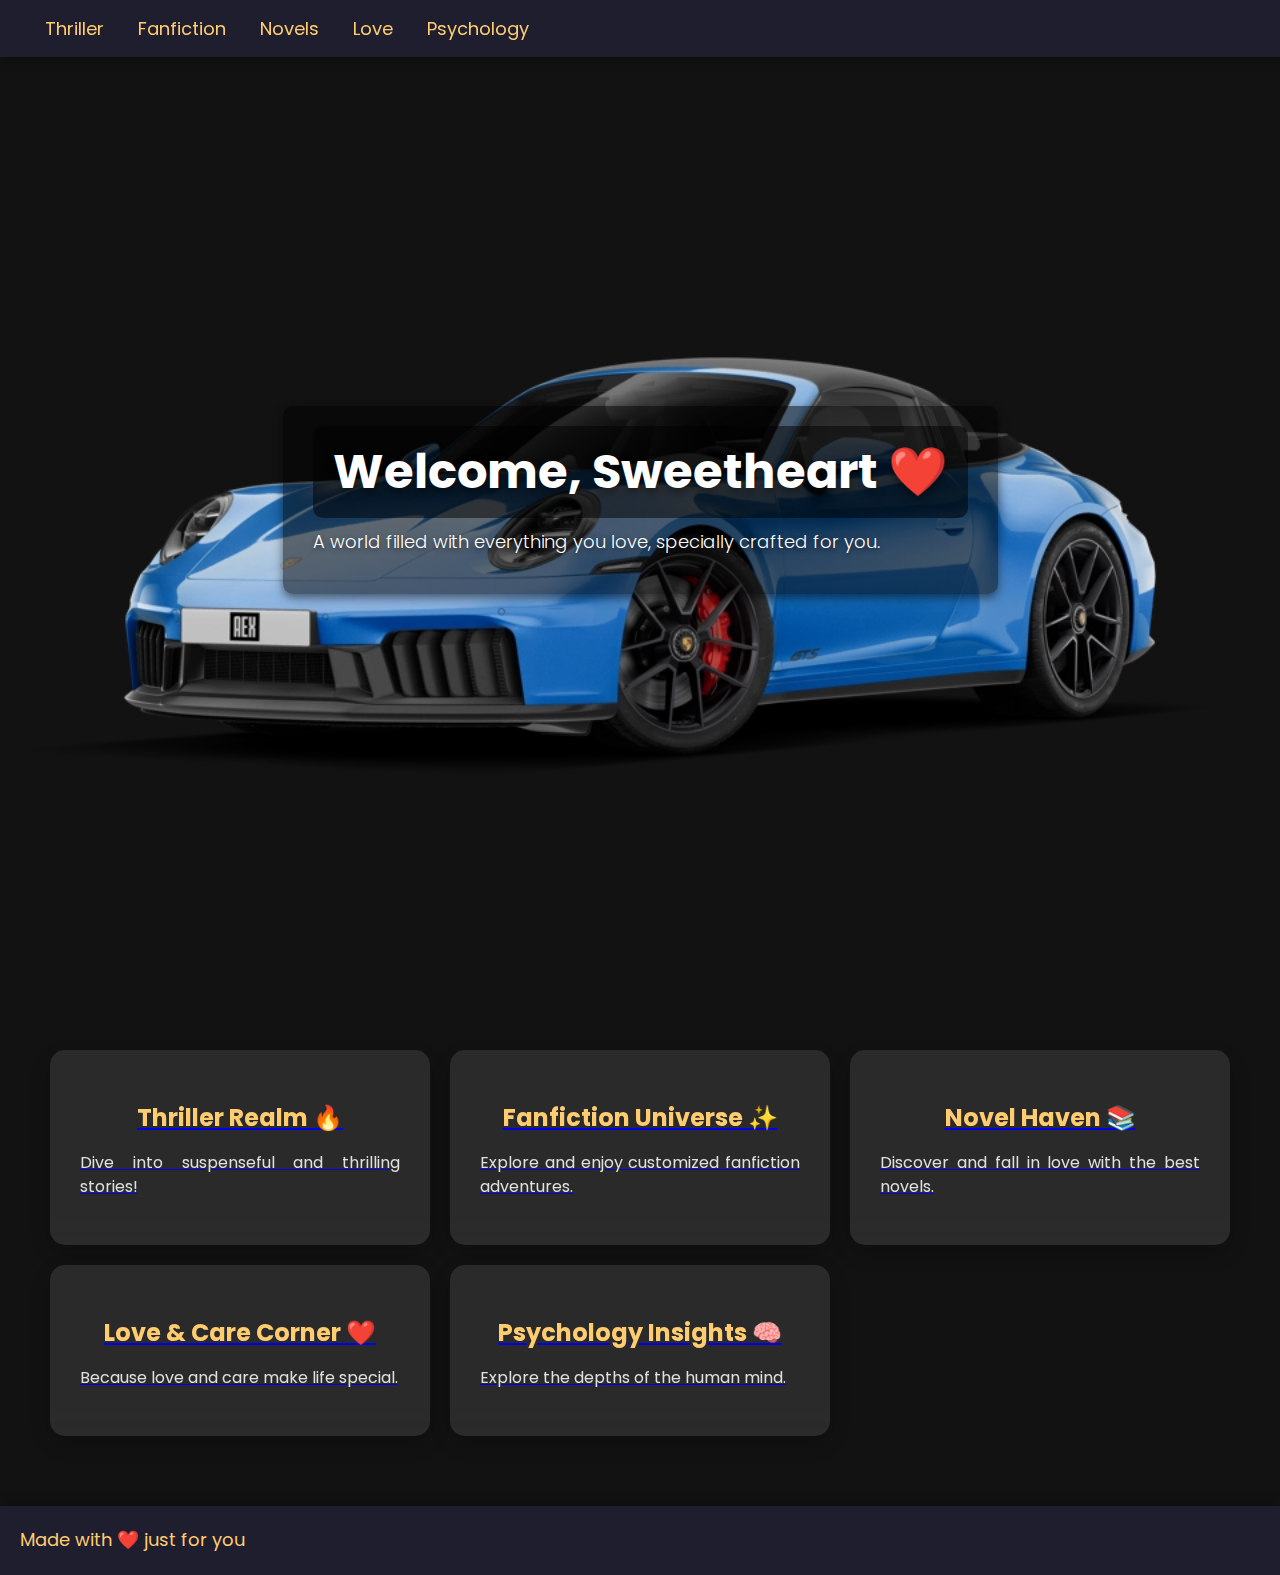
<file: index.html>
<!DOCTYPE html>
<html lang="en">
<head>
    <meta charset="UTF-8">
    <meta name="viewport" content="width=device-width, initial-scale=1.0">
    <link rel="stylesheet" href="styles.css">
    <title>Main Page</title>
    <style>
        @import url('https://fonts.googleapis.com/css2?family=Poppins:wght@300;400;600&display=swap');
        
        body {
            font-family: 'Poppins', sans-serif;
            background: #121212;
            color: #e0e0e0;
            margin: 0;
            padding: 0;
            overflow-x: hidden;
        }
        .navbar {
            display: flex;
            justify-content: space-between;
            padding: 15px 30px;
            background: #1e1e2f;
            box-shadow: 0px 5px 10px rgba(0, 0, 0, 0.2);
            position: fixed;
            width: 100%;
            top: 0;
            z-index: 1000;
        }
        .navbar a {
            color: #ffcc70;
            text-decoration: none;
            font-size: 18px;
            margin: 0 15px;
            transition: 0.3s;
        }
        .navbar a:hover {
            color: #ff758c;
        }
        .hero {
            height: 100vh;
            display: flex;
            justify-content: center;
            align-items: center;
            flex-direction: column;
            text-align: center;
            background: url('background.png') center/cover no-repeat;
            padding: 50px;
            animation: fadeIn 2s ease-in-out;
        }
        .hero h1 {
            font-size: 48px;
            font-weight: bold;
            color: #ffffff;
            background: rgba(0, 0, 0, 0.5); /* Semi-transparent grey background */
            padding: 10px 20px;
            border-radius: 10px;
            text-shadow: 0px 4px 10px rgba(0, 0, 0, 0.5);
            display: inline-block; /* Ensures the box wraps tightly around the text */
        }
        @keyframes fadeIn {
            from { opacity: 0; }
            to { opacity: 1; }
        }
        .section-container {
            display: grid;
            grid-template-columns: repeat(auto-fit, minmax(300px, 1fr));
            gap: 20px;
            padding: 50px;
            text-align: center;
            transition: filter 0.5s ease-in-out;
        }
        .section {
            background: rgba(255, 255, 255, 0.1);
            backdrop-filter: blur(10px);
            padding: 30px;
            border-radius: 15px;
            transition: all 0.5s ease-in-out;
            cursor: pointer;
            overflow: hidden;
            position: relative;
        }
        .section:hover {
            transform: scale(1.05);
            box-shadow: 0px 8px 20px rgba(255, 255, 255, 0.2);
        }
        .section.active {
            position: fixed;
            top: 50%;
            left: 50%;
            transform: translate(-50%, -50%) scale(1.1);
            width: 90vw;
            height: 90vh;
            background: rgba(0, 0, 0, 0.9);
            z-index: 2000;
            display: flex;
            align-items: center;
            justify-content: center;
            flex-direction: column;
            border-radius: 20px;
            box-shadow: 0px 10px 30px rgba(255, 255, 255, 0.3);
        }
        .section-content {
            display: none;
            margin-top: 15px;
            font-size: 16px;
            text-align: center;
        }
        .footer {
            text-align: center;
            padding: 20px;
            background: #1e1e2f;
            margin-top: 20px;
        }
        .character {
            position: absolute;
            bottom: 10px;
            right: 10px;
            width: 150px;
            animation: float 3s infinite ease-in-out;
            border-radius: 50%;
        }
        @keyframes float {
            0% { transform: translateY(0px); }
            50% { transform: translateY(-10px); }
            100% { transform: translateY(0px); }
        }
        .hero-content {
            background: rgba(0, 0, 0, 0.5); /* Semi-transparent grey background */
            padding: 20px 30px;
            border-radius: 10px;
            text-align: center;
            display: inline-block; /* Ensures the box wraps tightly around the content */
            box-shadow: 0px 4px 10px rgba(0, 0, 0, 0.5); /* Subtle shadow for better visibility */
        }

        .hero-content h1 {
            font-size: 48px;
            font-weight: bold;
            color: #ffffff;
            margin: 0; /* Remove default margin */
            text-shadow: 0px 4px 10px rgba(0, 0, 0, 0.5);
        }

        .hero-content p {
            font-size: 18px;
            color: #ffffff;
            margin-top: 10px; /* Add spacing between heading and paragraph */
            text-shadow: 0px 2px 5px rgba(0, 0, 0, 0.5);
        }
    </style>
</head>
<body>
    <nav class="navbar">
        <div>
            <a href="thriller.html">Thriller</a>
            <a href="fanfiction.html">Fanfiction</a>
            <a href="novels.html">Novels</a>
            <a href="love.html">Love</a>
            <a href="psychology.html">Psychology</a>
        </div>
    </nav>
    <section class="hero">
        <div class="hero-content">
            <h1>Welcome, Sweetheart ❤️</h1>
            <p>A world filled with everything you love, specially crafted for you.</p>
        </div>
    </section>
    <div class="section-container">
        <a href="thriller.html" class="section">
            <h2>Thriller Realm 🔥</h2>
            <p>Dive into suspenseful and thrilling stories!</p>
        </a>
        <a href="fanfiction.html" class="section">
            <h2>Fanfiction Universe ✨</h2>
            <p>Explore and enjoy customized fanfiction adventures.</p>
        </a>
        <a href="novels.html" class="section">
            <h2>Novel Haven 📚</h2>
            <p>Discover and fall in love with the best novels.</p>
        </a>
        <a href="love.html" class="section">
            <h2>Love & Care Corner ❤️</h2>
            <p>Because love and care make life special.</p>
        </a>
        <a href="psychology.html" class="section">
            <h2>Psychology Insights 🧠</h2>
            <p>Explore the depths of the human mind.</p>
        </a>
    </div>
    <div class="footer">
        <p>Made with ❤️ just for you</p>
    </div>
</body>
</html>
</file>
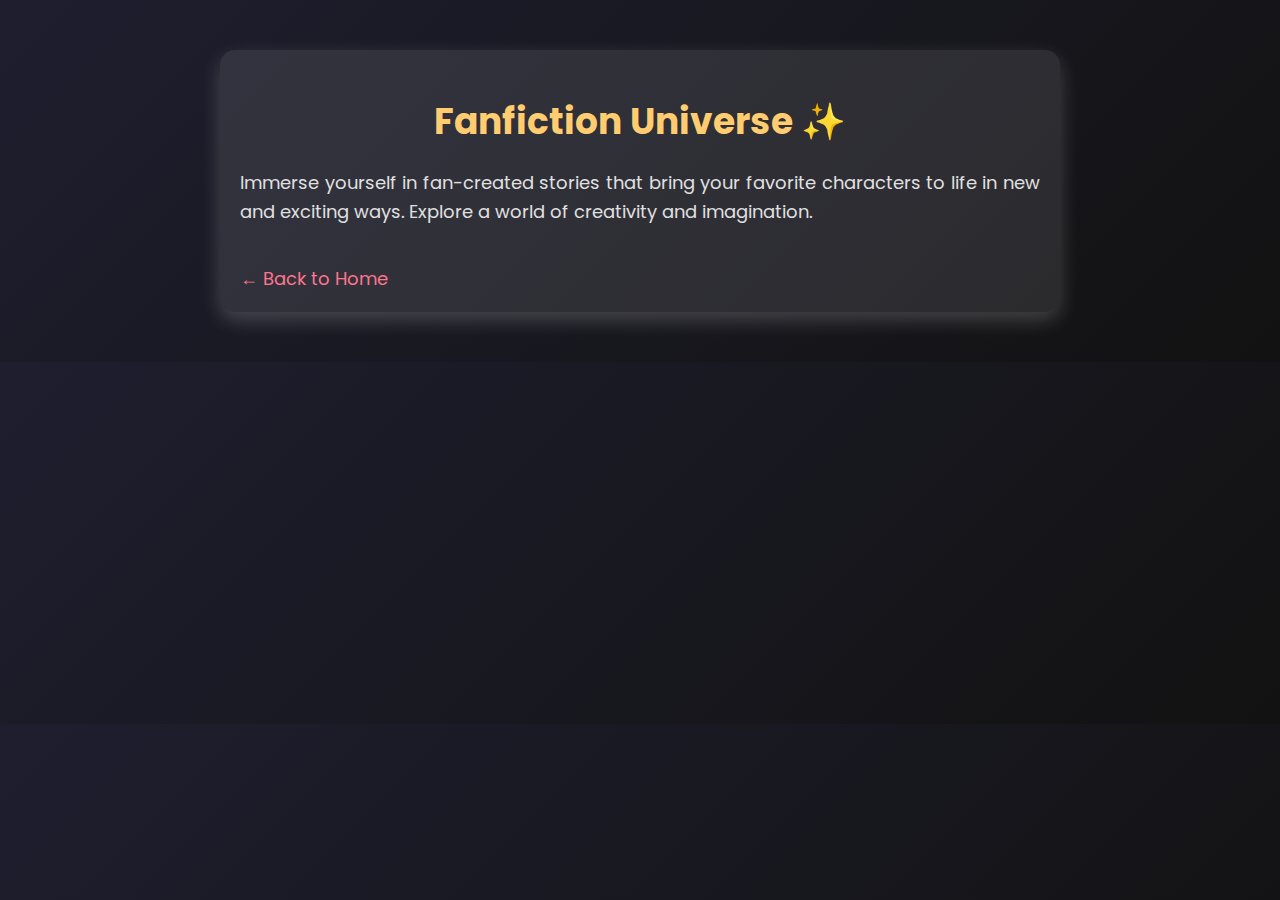
<file: fanfiction.html>
<!DOCTYPE html>
<html lang="en">
<head>
    <meta charset="UTF-8">
    <meta name="viewport" content="width=device-width, initial-scale=1.0">
    <link rel="stylesheet" href="styles.css">
    <title>Fanfiction Universe</title>
</head>
<body>
    <div class="content">
        <h1>Fanfiction Universe ✨</h1>
        <p>Immerse yourself in fan-created stories that bring your favorite characters to life in new and exciting ways. Explore a world of creativity and imagination.</p>
        <a href="index.html" class="back-link">← Back to Home</a>
    </div>
</body>
</html>
</file>
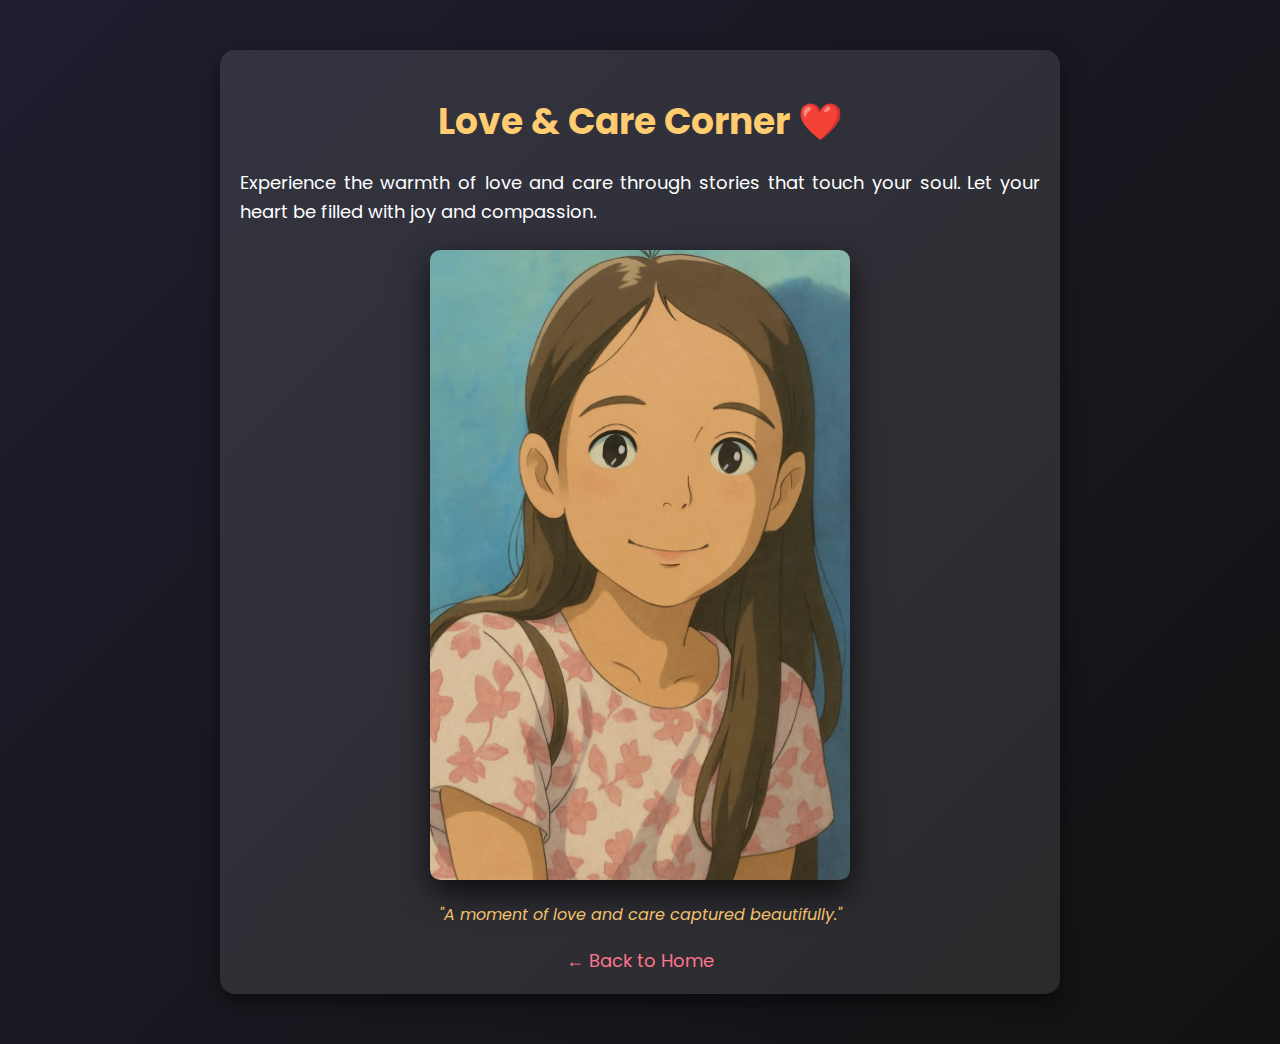
<file: love.html>
<!DOCTYPE html>
<html lang="en">
<head>
    <meta charset="UTF-8">
    <meta name="viewport" content="width=device-width, initial-scale=1.0">
    <link rel="stylesheet" href="styles.css">
    <title>Love & Care Corner</title>
    <style>
        .content {
            max-width: 800px;
            margin: 50px auto;
            padding: 20px;
            background: rgba(255, 255, 255, 0.1);
            border-radius: 15px;
            box-shadow: 0px 8px 20px rgba(0, 0, 0, 0.5);
            text-align: center;
        }
        .content h1 {
            font-size: 36px;
            color: #ffcc70;
            margin-bottom: 20px;
        }
        .content p {
            font-size: 18px;
            line-height: 1.6;
            color: #ffffff;
        }
        .content img {
            width: 100%;
            max-width: 400px;
            margin: 20px auto;
            border-radius: 10px;
            box-shadow: 0px 12px 30px rgba(0, 0, 0, 0.7);
            transform: scale(1.05);
        }
        .image-caption {
            font-size: 16px;
            color: #ffcc70;
            margin-top: 10px;
            font-style: italic;
        }
        .back-link {
            display: inline-block;
            margin-top: 20px;
            color: #ff758c;
            text-decoration: none;
            font-size: 18px;
            transition: color 0.3s ease;
        }
        .back-link:hover {
            color: #ffcc70;
        }

        /* Media Query for Small Screens */
        @media (max-width: 600px) {
            .content {
                padding: 15px;
            }
            .content h1 {
                font-size: 28px; /* Reduce font size for smaller screens */
            }
            .content p {
                font-size: 16px; /* Adjust paragraph font size */
            }
            .content img {
                max-width: 100%; /* Ensure the image fits within the screen */
                margin: 15px auto;
            }
            .image-caption {
                font-size: 14px; /* Adjust caption font size */
            }
            .back-link {
                font-size: 16px; /* Adjust link font size */
            }
        }
    </style>
</head>
<body>
    <div class="content">
        <h1>Love & Care Corner ❤️</h1>
        <p>Experience the warmth of love and care through stories that touch your soul. Let your heart be filled with joy and compassion.</p>
        
        <!-- Add the image -->
        <img src="love1.jpg" alt="Love and Care Image">
        <div class="image-caption">"A moment of love and care captured beautifully."</div>

        <a href="index.html" class="back-link">← Back to Home</a>
    </div>
</body>
</html>
</file>
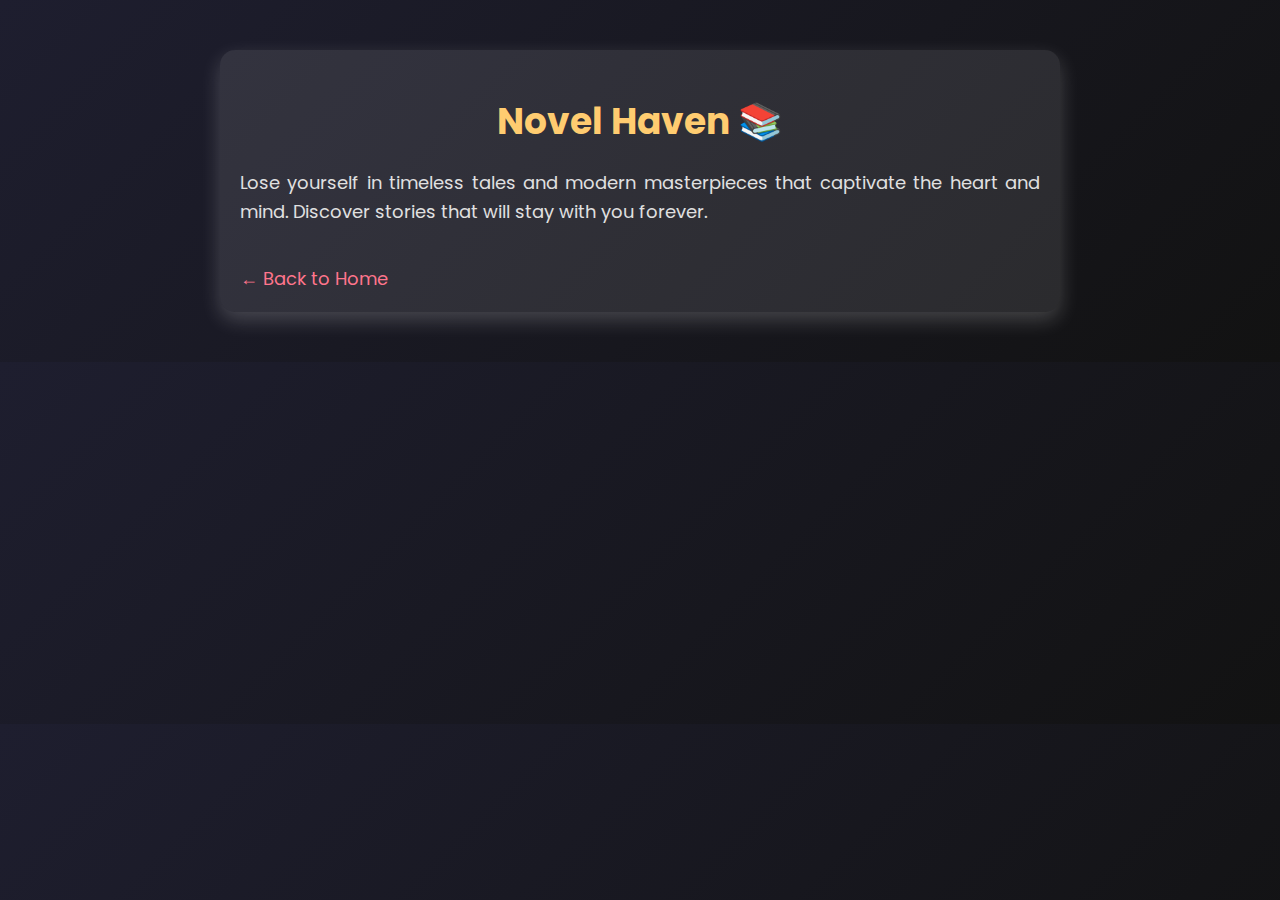
<file: novels.html>
<!DOCTYPE html>
<html lang="en">
<head>
    <meta charset="UTF-8">
    <meta name="viewport" content="width=device-width, initial-scale=1.0">
    <link rel="stylesheet" href="styles.css">
    <title>Novel Haven</title>
    <style>
        /* Same styles as thriller.html */
    </style>
</head>
<body>
    <div class="content">
        <h1>Novel Haven 📚</h1>
        <p>Lose yourself in timeless tales and modern masterpieces that captivate the heart and mind. Discover stories that will stay with you forever.</p>
        <a href="index.html" class="back-link">← Back to Home</a>
    </div>
</body>
</html>
</file>
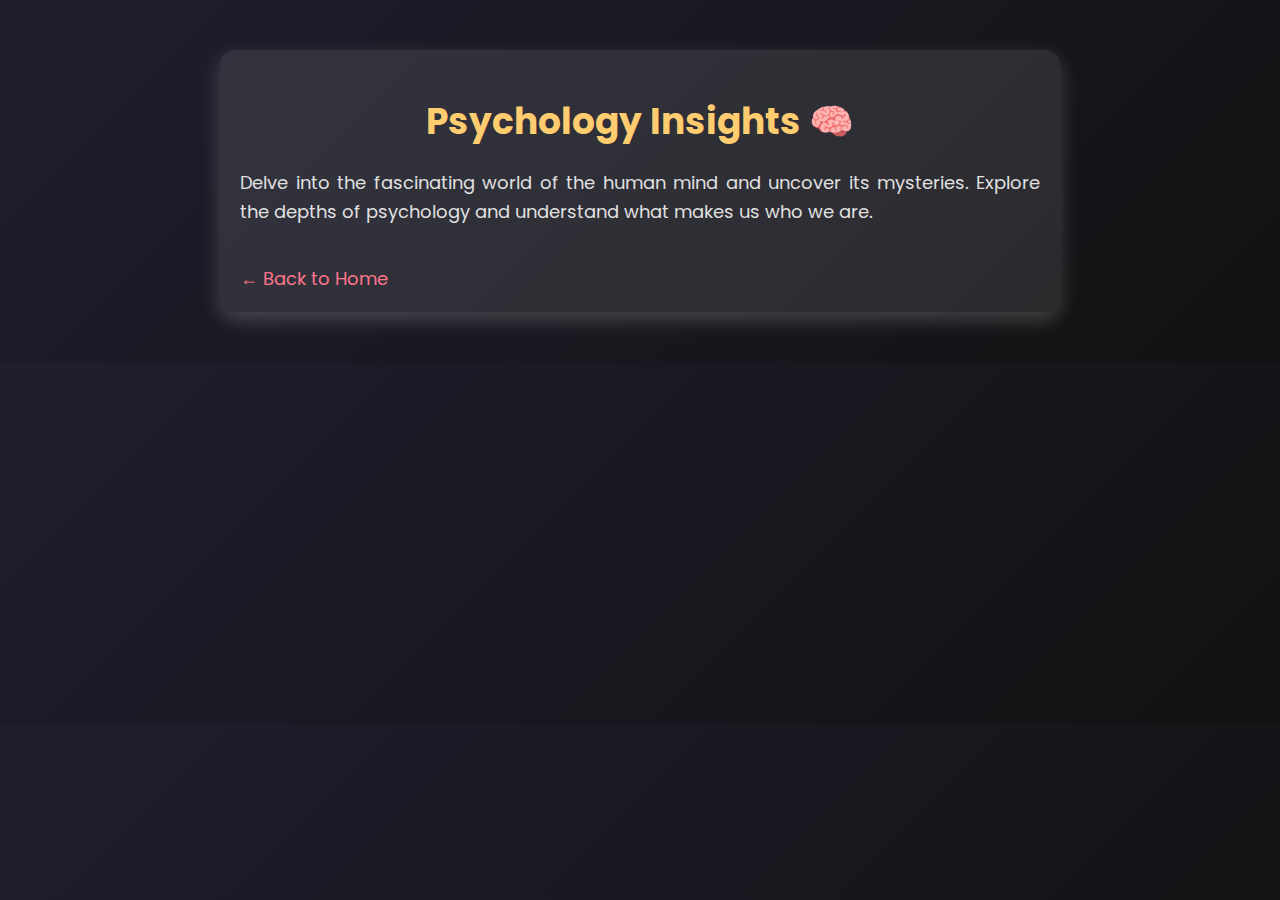
<file: psychology.html>
<!DOCTYPE html>
<html lang="en">
<head>
    <meta charset="UTF-8">
    <meta name="viewport" content="width=device-width, initial-scale=1.0">
    <link rel="stylesheet" href="styles.css">
    <title>Psychology Insights</title>
    <style>
        /* Same styles as thriller.html */
    </style>
</head>
<body>
    <div class="content">
        <h1>Psychology Insights 🧠</h1>
        <p>Delve into the fascinating world of the human mind and uncover its mysteries. Explore the depths of psychology and understand what makes us who we are.</p>
        <a href="index.html" class="back-link">← Back to Home</a>
    </div>
</body>
</html>
</file>
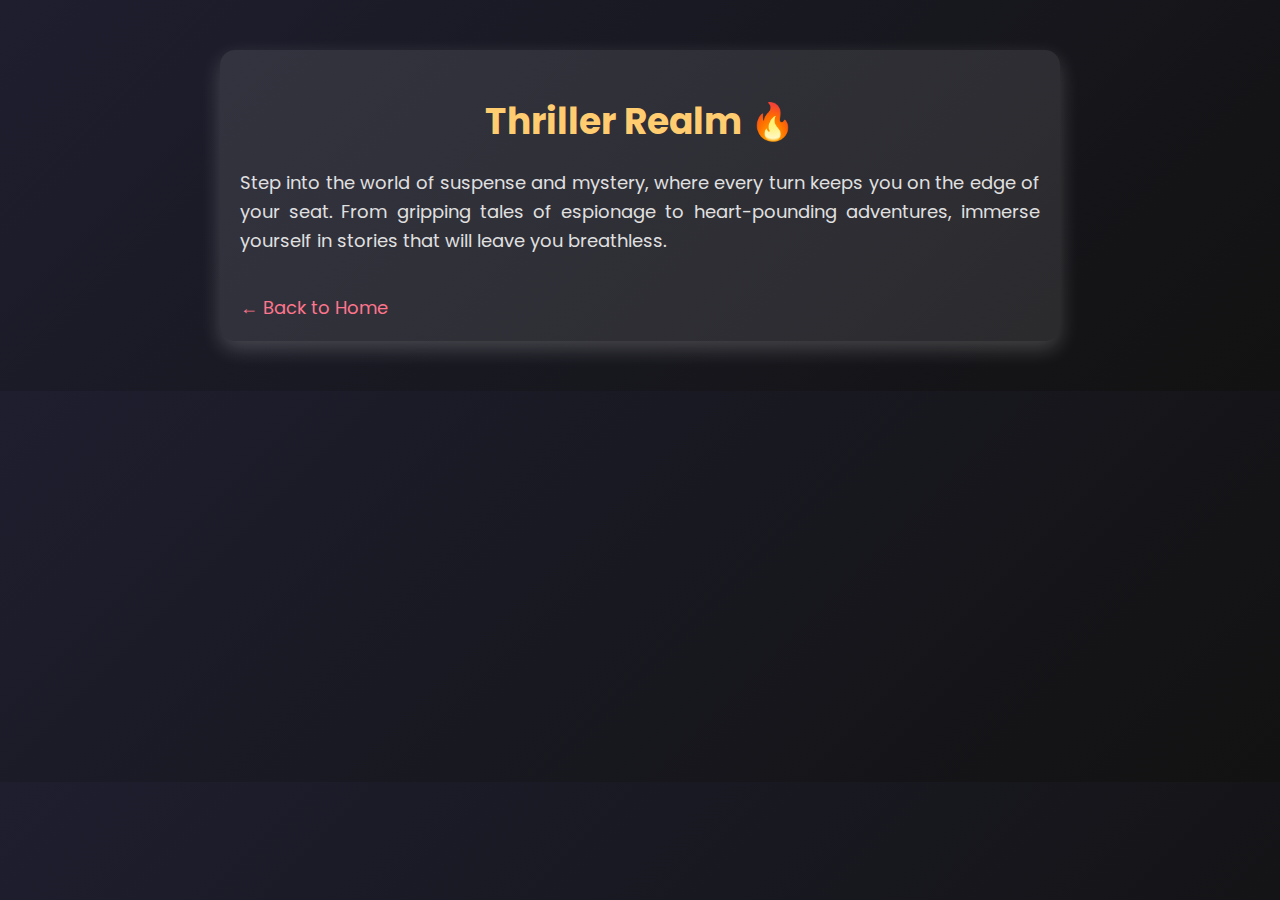
<file: thriller.html>
<!DOCTYPE html>
<html lang="en">
<head>
    <meta charset="UTF-8">
    <meta name="viewport" content="width=device-width, initial-scale=1.0">
    <link rel="stylesheet" href="styles.css">
    <title>Thriller Realm</title>
</head>
<body>
    <div class="content">
        <h1>Thriller Realm 🔥</h1>
        <p>Step into the world of suspense and mystery, where every turn keeps you on the edge of your seat. From gripping tales of espionage to heart-pounding adventures, immerse yourself in stories that will leave you breathless.</p>
        <a href="index.html" class="back-link">← Back to Home</a>
    </div>
</body>
</html>
</file>
<file: styles.css>
@import url('https://fonts.googleapis.com/css2?family=Poppins:wght@300;400;600&display=swap');

body {
    font-family: 'Poppins', sans-serif;
    background: linear-gradient(135deg, #1e1e2f, #121212);
    color: #e0e0e0;
    margin: 0;
    padding: 0;
    overflow-x: hidden;
}

.navbar {
    display: flex;
    justify-content: center;
    padding: 15px 30px;
    background: rgba(30, 30, 47, 0.9);
    box-shadow: 0px 5px 10px rgba(0, 0, 0, 0.2);
    position: fixed;
    width: 100%;
    top: 0;
    z-index: 1000;
}

.navbar a {
    color: #ffcc70;
    text-decoration: none;
    font-size: 18px;
    margin: 0 15px;
    transition: color 0.3s ease-in-out;
}

.navbar a:hover {
    color: #ff758c;
}

.hero {
    height: 100vh;
    display: flex;
    justify-content: center;
    align-items: center;
    flex-direction: column;
    text-align: center;
    background: url('background-animation.gif') center/cover no-repeat;
    padding: 50px;
    animation: fadeIn 2s ease-in-out;
    color: #ffffff;
}

.hero h1 {
    font-size: 48px;
    font-weight: 600;
    margin-bottom: 20px;
    text-shadow: 0px 4px 10px rgba(0, 0, 0, 0.5);
}

.hero p {
    font-size: 20px;
    font-weight: 300;
    max-width: 600px;
    line-height: 1.6;
    text-shadow: 0px 2px 5px rgba(0, 0, 0, 0.5);
}

@keyframes fadeIn {
    from { opacity: 0; }
    to { opacity: 1; }
}

.section-container {
    display: grid;
    grid-template-columns: repeat(auto-fit, minmax(300px, 1fr));
    gap: 20px;
    padding: 100px 50px 50px;
    text-align: center;
    transition: filter 0.5s ease-in-out;
}

.section {
    background: rgba(255, 255, 255, 0.1);
    backdrop-filter: blur(10px);
    padding: 30px;
    border-radius: 15px;
    transition: all 0.5s ease-in-out;
    cursor: pointer;
    overflow: hidden;
    position: relative;
    box-shadow: 0px 8px 20px rgba(0, 0, 0, 0.2);
}

.section:hover {
    transform: scale(1.05);
    box-shadow: 0px 12px 30px rgba(255, 255, 255, 0.3);
}

.section h2 {
    font-size: 24px;
    color: #ffcc70;
    margin-bottom: 10px;
}

.section p {
    font-size: 16px;
    color: #e0e0e0;
    line-height: 1.5;
}

.content {
    max-width: 800px;
    margin: 50px auto;
    padding: 20px;
    background: rgba(255, 255, 255, 0.1);
    border-radius: 15px;
    box-shadow: 0px 8px 20px rgba(255, 255, 255, 0.2);
}

h1 {
    font-size: 36px;
    color: #ffcc70;
    text-align: center;
    margin-bottom: 20px;
}

p {
    font-size: 18px;
    line-height: 1.6;
    text-align: justify;
}

.back-link {
    display: inline-block;
    margin-top: 20px;
    color: #ff758c;
    text-decoration: none;
    font-size: 18px;
    transition: color 0.3s ease-in-out;
}

.back-link:hover {
    color: #ffcc70;
}

.footer {
    text-align: center;
    padding: 20px;
    background: rgba(30, 30, 47, 0.9);
    color: #ffcc70;
    font-size: 16px;
    margin-top: 20px;
    box-shadow: 0px -5px 10px rgba(0, 0, 0, 0.2);
}

.footer p {
    margin: 0;
}

@media (max-width: 768px) {
    .hero h1 {
        font-size: 36px;
    }

    .hero p {
        font-size: 18px;
    }

    .section-container {
        padding: 50px 20px;
    }

    .section {
        padding: 20px;
    }
}
</file>
